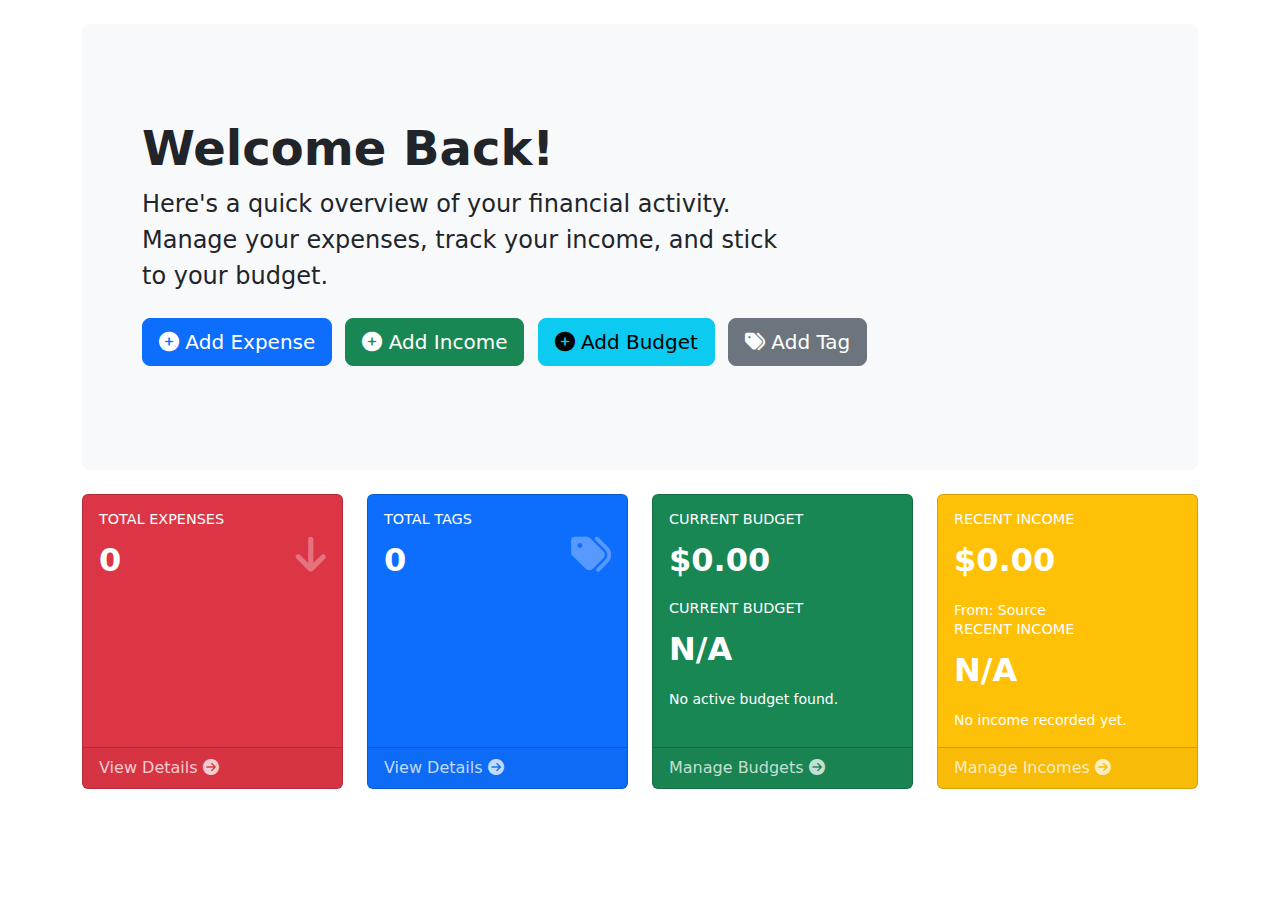
<file: src/main/resources/templates/index.html>
<!DOCTYPE html>
<html lang="en" xmlns:th="http://www.thymeleaf.org">
<head>
    <meta charset="UTF-8">
    <title>Expense Tracker - Home</title>
    <!-- Using Bootstrap for styling -->
    <link href="https://cdn.jsdelivr.net/npm/bootstrap@5.3.2/dist/css/bootstrap.min.css" rel="stylesheet">
    <!-- Optional: Using Font Awesome for icons -->
    <link rel="stylesheet" href="https://cdnjs.cloudflare.com/ajax/libs/font-awesome/6.4.2/css/all.min.css">
    <style>
        .card-icon {
            font-size: 2.5rem;
            opacity: 0.3;
        }
        .card-title {
            font-weight: 500;
            text-transform: uppercase;
            font-size: 0.9rem;
        }
        .card-value {
            font-size: 2rem;
            font-weight: bold;
        }
        .card-footer-link {
            text-decoration: none;
            color: rgba(255, 255, 255, 0.75);
            transition: color 0.15s ease-in-out;
        }
        .card-footer-link:hover {
            color: white;
        }
    </style>
</head>
<body>

<!-- Assuming you have a navbar fragment -->
<div th:replace="~{fragments/navbar-footer :: navbar-footer}"></div>

<div class="container mt-4">
    <div class="p-5 mb-4 bg-light rounded-3">
        <div class="container-fluid py-5">
            <h1 class="display-5 fw-bold">Welcome Back!</h1>
            <p class="col-md-8 fs-4">Here's a quick overview of your financial activity. Manage your expenses, track your income, and stick to your budget.</p>

            <!-- Quick Action Buttons -->
            <div class="mt-4">
                <a th:href="@{/addExpense}" class="btn btn-primary btn-lg me-2 mb-2">
                    <i class="fas fa-plus-circle"></i> Add Expense
                </a>
                <a th:href="@{/addIncome}" class="btn btn-success btn-lg me-2 mb-2">
                    <i class="fas fa-plus-circle"></i> Add Income
                </a>
                <a th:href="@{/addBudget}" class="btn btn-info btn-lg me-2 mb-2">
                    <i class="fas fa-plus-circle"></i> Add Budget
                </a>
                <a th:href="@{/addTags}" class="btn btn-secondary btn-lg mb-2">
                    <i class="fas fa-tags"></i> Add Tag
                </a>
            </div>
        </div>
    </div>

    <!-- Dashboard Summary Cards -->
    <div class="row">
        <!-- Total Expenses Card -->
        <div class="col-md-6 col-lg-3 mb-4">
            <div class="card text-white bg-danger h-100">
                <div class="card-body">
                    <div class="d-flex justify-content-between align-items-center">
                        <div>
                            <h5 class="card-title">Total Expenses</h5>
                            <p class="card-value" th:text="${expenseCount}">0</p>
                        </div>
                        <div class="card-icon">
                            <i class="fa-solid fa-arrow-down"></i>
                        </div>
                    </div>
                </div>
                <a th:href="@{/expenses}" class="card-footer card-footer-link">
                    View Details <i class="fas fa-arrow-circle-right"></i>
                </a>
            </div>
        </div>

        <!-- Total Tags Card -->
        <div class="col-md-6 col-lg-3 mb-4">
            <div class="card text-white bg-primary h-100">
                <div class="card-body">
                    <div class="d-flex justify-content-between align-items-center">
                        <div>
                            <h5 class="card-title">Total Tags</h5>
                            <p class="card-value" th:text="${tagCount}">0</p>
                        </div>
                        <div class="card-icon">
                            <i class="fa-solid fa-tags"></i>
                        </div>
                    </div>
                </div>
                <a th:href="@{/tags}" class="card-footer card-footer-link">
                    View Details <i class="fas fa-arrow-circle-right"></i>
                </a>
            </div>
        </div>

        <!-- Current Budget Card (Refactored) -->
        <div class="col-md-6 col-lg-3 mb-4">
            <div class="card text-white bg-success h-100">
                <div class="card-body">
                    <!-- Use th:block for cleaner conditional rendering -->
                    <th:block th:if="${currentBudget}">
                        <!-- FIX: Access the name via the associated tag -->
                        <h5 class="card-title" th:text="${currentBudget.tag.name}">Current Budget</h5>
                        <p class="card-value" th:text="${'$' + #numbers.formatDecimal(currentBudget.amount, 1, 'COMMA', 2, 'POINT')}">$0.00</p>
                    </th:block>
                    <th:block th:unless="${currentBudget}">
                        <h5 class="card-title">Current Budget</h5>
                        <p class="card-value">N/A</p>
                        <p class="mb-0 small">No active budget found.</p>
                    </th:block>
                </div>
                <a th:href="@{/budgets}" class="card-footer card-footer-link">
                    Manage Budgets <i class="fas fa-arrow-circle-right"></i>
                </a>
            </div>
        </div>

        <!-- Recent Income Card (Refactored) -->
        <div class="col-md-6 col-lg-3 mb-4">
            <div class="card text-white bg-warning h-100">
                <div class="card-body">
                    <th:block th:if="${recentIncome}">
                        <h5 class="card-title">Recent Income</h5>
                        <p class="card-value" th:text="${'$' + #numbers.formatDecimal(recentIncome.amount, 1, 'COMMA', 2, 'POINT')}">$0.00</p>
                        <p class="mb-0 small" th:text="${'From: ' + recentIncome.source}">From: Source</p>
                    </th:block>
                    <th:block th:unless="${recentIncome}">
                        <h5 class="card-title">Recent Income</h5>
                        <p class="card-value">N/A</p>
                        <p class="mb-0 small">No income recorded yet.</p>
                    </th:block>
                </div>
                <a th:href="@{/incomes}" class="card-footer card-footer-link">
                    Manage Incomes <i class="fas fa-arrow-circle-right"></i>
                </a>
            </div>
        </div>
    </div>
</div>

<script src="https://cdn.jsdelivr.net/npm/bootstrap@5.3.2/dist/js/bootstrap.bundle.min.js"></script>
</body>
</html>
</file>
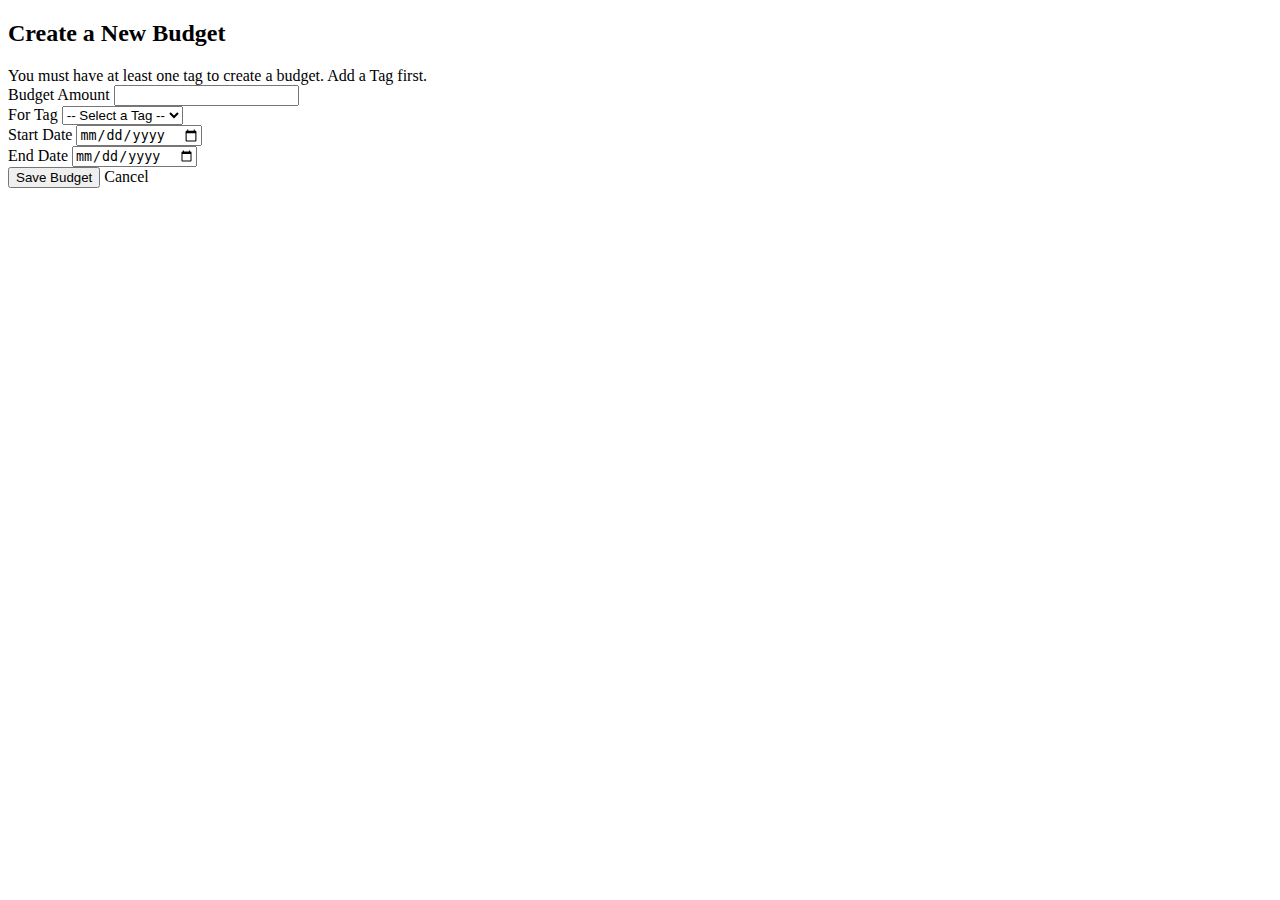
<file: src/main/resources/templates/add-budget.html>
<!DOCTYPE html>
<html lang="en" xmlns:th="http://www.thymeleaf.org">
<head>
    <meta charset="UTF-8">
    <title>Add Budget</title>
    <!-- Using Bootstrap 5 from CDN for consistency with your index.html -->
    <link href="https://cdn.jsdelivr.net/npm/bootstrap@5.3.6/dist/css/bootstrap.min.css" rel="stylesheet" integrity="sha384-4Q6Gf2aSP4eDXB8Miphtr37CMZZQ5oXLH2yaXMJ2w8e2ZtHTl7GptT4jmndRuHDT" crossorigin="anonymous">
    <!-- You can still link your custom stylesheet if you have one -->
    <link rel="stylesheet" th:href="@{/css/style.css}">

    <link rel="stylesheet" th:href="@{/css/styles.css}">
</head>
<body>
<div th:replace="~{fragments/navbar-footer :: navbar}"></div>
<div class="container mt-4 content-wrapper">

<div class="container mt-4">
    <div class="row">
        <div class="col-md-8 col-lg-6 mx-auto">

            <h2 class="mb-4">Create a New Budget</h2>

            <!-- This message will display if the user has no tags -->
            <div th:if="${#lists.isEmpty(tags)}" class="alert alert-warning">
                You must have at least one tag to create a budget.
                <!-- FIX: Corrected URL to /addTags and used 'alert-link' for better styling -->
                <a th:href="@{/addTags}" class="alert-link">Add a Tag</a> first.
            </div>

            <!-- The form will only show if there are tags available -->
            <form th:if="${not #lists.isEmpty(tags)}" th:action="@{/addBudget}" th:object="${budget}" method="post">

                <!-- Amount Field -->
                <div class="mb-3">
                    <label for="amount" class="form-label">Budget Amount</label>
                    <input type="number" id="amount" class="form-control" th:field="*{amount}" step="0.01" required
                           th:classappend="${#fields.hasErrors('amount')} ? 'is-invalid' : ''">
                    <div th:if="${#fields.hasErrors('amount')}" th:errors="*{amount}" class="invalid-feedback"></div>
                </div>

                <!-- Tag Selection Dropdown -->
                <div class="mb-3">
                    <label for="tag" class="form-label">For Tag</label>
                    <select id="tag" class="form-select" th:field="*{tag}" required
                            th:classappend="${#fields.hasErrors('tag')} ? 'is-invalid' : ''">
                        <option value="">-- Select a Tag --</option>
                        <option th:each="tag : ${tags}"
                                th:value="${tag.id}"
                                th:text="${tag.name}"></option>
                    </select>
                    <div th:if="${#fields.hasErrors('tag')}" th:errors="*{tag}" class="invalid-feedback"></div>
                </div>

                <!-- Start Date Field -->
                <div class="mb-3">
                    <label for="startDate" class="form-label">Start Date</label>
                    <input type="date" id="startDate" class="form-control" th:field="*{startDate}" required
                           th:classappend="${#fields.hasErrors('startDate')} ? 'is-invalid' : ''">
                    <div th:if="${#fields.hasErrors('startDate')}" th:errors="*{startDate}" class="invalid-feedback"></div>
                </div>

                <!-- End Date Field -->
                <div class="mb-3">
                    <label for="endDate" class="form-label">End Date</label>
                    <input type="date" id="endDate" class="form-control" th:field="*{endDate}" required
                           th:classappend="${#fields.hasErrors('endDate')} ? 'is-invalid' : ''">
                    <div th:if="${#fields.hasErrors('endDate')}" th:errors="*{endDate}" class="invalid-feedback"></div>
                </div>

                <button type="submit" class="btn btn-primary">Save Budget</button>
                <a th:href="@{/}" class="btn btn-secondary">Cancel</a>
            </form>

        </div>
    </div>
</div>
</div>
<div th:replace="~{fragments/navbar-footer :: footer}"></div>
<script src="https://cdn.jsdelivr.net/npm/bootstrap@5.3.6/dist/js/bootstrap.bundle.min.js" integrity="sha384-C6RzsynM9kWDrMNeT87bh95OGNyZPhcTNXj1NW7RuBCsyN/o0jlpcV8Qyq46cDfL" crossorigin="anonymous"></script>
</body>
</html>
</file>
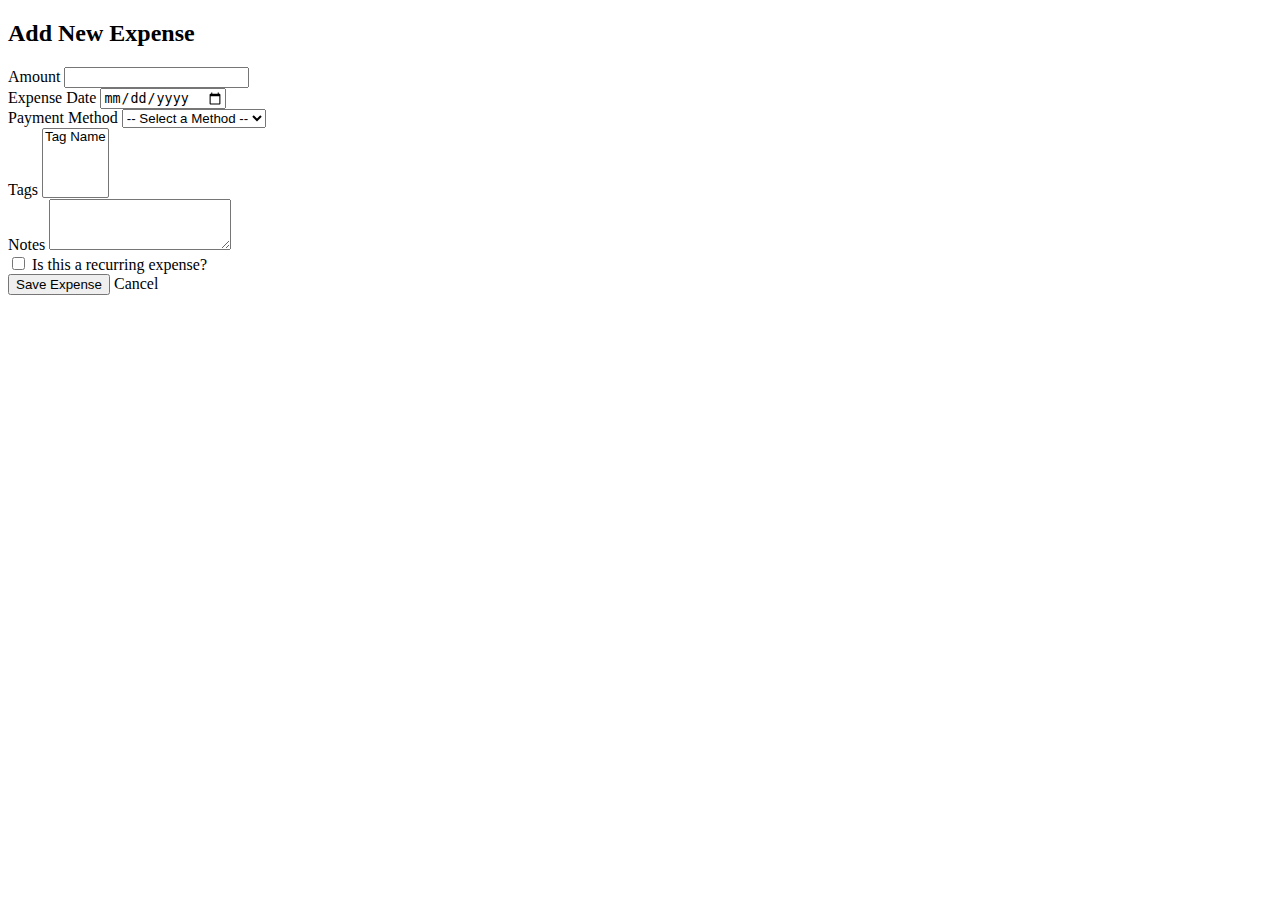
<file: src/main/resources/templates/add-expense.html>
<!doctype html>
<html lang="en" xmlns:th="http://www.thymeleaf.org">
<head>
    <meta charset="utf-8">
    <meta name="viewport" content="width=device-width, initial-scale=1">
    <title>Add Expense</title>
    <link href="https://cdn.jsdelivr.net/npm/bootstrap@5.3.6/dist/css/bootstrap.min.css" rel="stylesheet"
          integrity="sha384-4Q6Gf2aSP4eDXB8Miphtr37CMZZQ5oXLH2yaXMJ2w8e2ZtHTl7GptT4jmndRuHDT" crossorigin="anonymous">
</head>
<body>
<div th:replace="fragments/navbar-footer :: navbar"></div>

<div class="container mt-4">
    <div class="row justify-content-center">
        <div class="col-md-6">
            <h2>Add New Expense</h2>
            <form th:action="@{/addExpense}" th:object="${expense}" method="post">
                <!-- Amount -->
                <div class="mb-3">
                    <label for="amount" class="form-label">Amount</label>
                    <input type="number" step="0.01" class="form-control" id="amount" th:field="*{amount}" required>
                </div>

                <!-- Expense Date -->
                <div class="mb-3">
                    <label for="expenseDate" class="form-label">Expense Date</label>
                    <input type="date" class="form-control" id="expenseDate" th:field="*{expenseDate}" required>
                </div>

                <!-- Payment Method -->
                <div class="mb-3">
                    <label for="method" class="form-label">Payment Method</label>
                    <select class="form-select" id="method" th:field="*{method}" required>
                        <option value="">-- Select a Method --</option>
                        <option th:each="pm : ${paymentMethods}" th:value="${pm.id}" th:text="${pm.name}"></option>
                    </select>
                </div>

                <div class="form-group">
                    <label for="tags">Tags</label>
                    <select multiple class="form-control" id="tags" name="tagIds">
                        <option th:each="tag : ${tags}"
                                th:value="${tag.id}"
                                th:text="${tag.name}">
                            Tag Name
                        </option>
                    </select>
                </div>

                <!-- Notes -->
                <div class="mb-3">
                    <label for="notes" class="form-label">Notes</label>
                    <textarea class="form-control" id="notes" th:field="*{notes}" rows="3"></textarea>
                </div>

                <!-- Is Recurring -->
                <div class="form-check mb-3">
                    <input class="form-check-input" type="checkbox" id="isRecurring" th:field="*{isRecurring}">
                    <label class="form-check-label" for="isRecurring">
                        Is this a recurring expense?
                    </label>
                </div>

                <button type="submit" class="btn btn-primary">Save Expense</button>
                <a th:href="@{/}" class="btn btn-secondary">Cancel</a>
            </form>
        </div>
    </div>
</div>

</body>
</html>
</file>
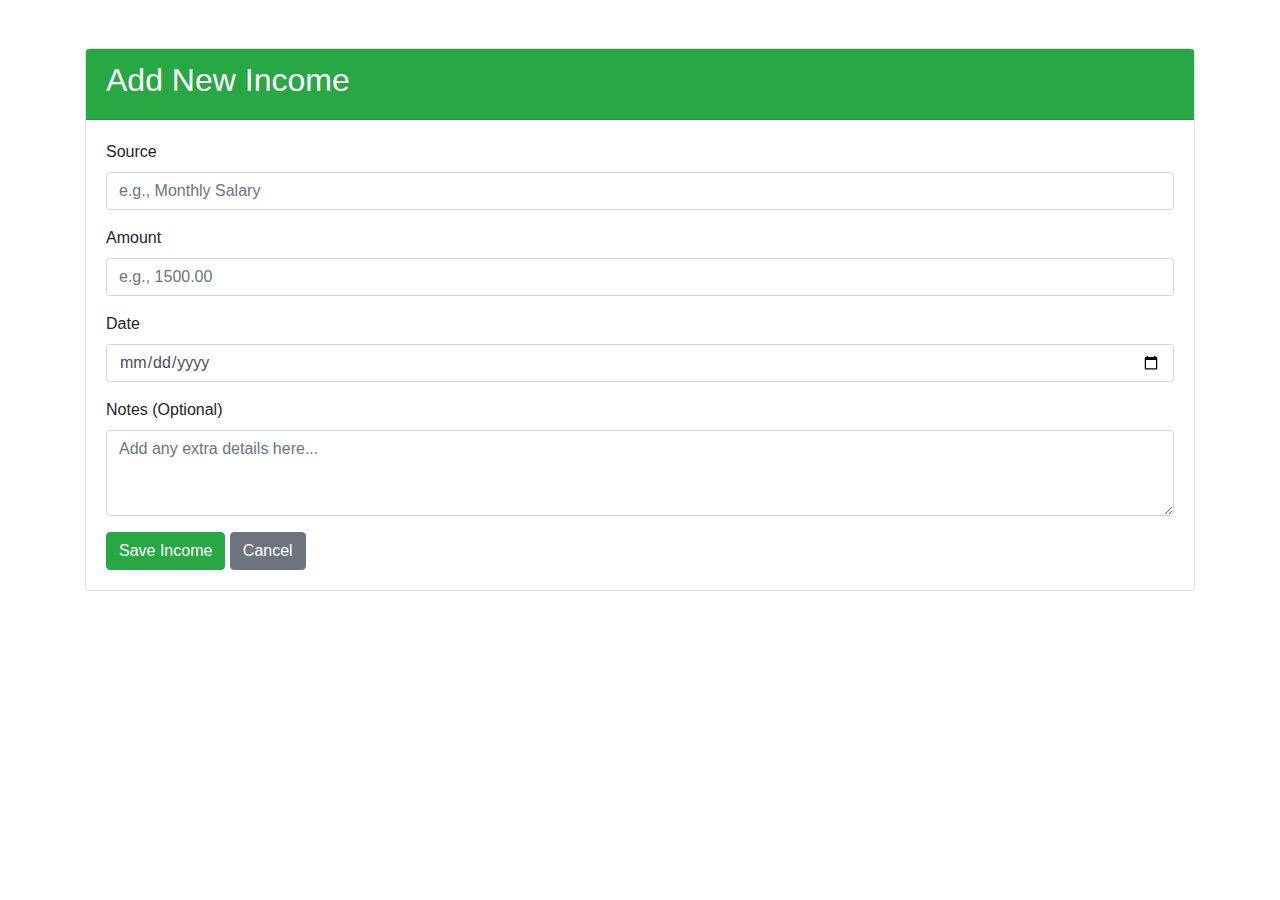
<file: src/main/resources/templates/add-income.html>
<!DOCTYPE html>
<html lang="en" xmlns:th="http://www.thymeleaf.org">
<head>
    <meta charset="UTF-8">
    <title>Add Income</title>
    <!-- Using Bootstrap for styling -->
    <link rel="stylesheet" href="https://stackpath.bootstrapcdn.com/bootstrap/4.5.2/css/bootstrap.min.css">
</head>
<body>
<div th:replace="~{fragments/navbar-footer :: navbar-footer}"></div>
<div class="container mt-5">
    <div class="card">
        <div class="card-header bg-success text-white">
            <h2>Add New Income</h2>
        </div>
        <div class="card-body">
            <form th:action="@{/addIncome}" th:object="${income}" method="post">

                <!-- Source (Required) -->
                <div class="form-group">
                    <label for="source">Source</label>
                    <input type="text" id="source" th:field="*{source}" class="form-control" placeholder="e.g., Monthly Salary" required>
                    <small class="form-text text-danger" th:if="${#fields.hasErrors('source')}" th:errors="*{source}"></small>
                </div>

                <!-- Amount (Required) -->
                <div class="form-group">
                    <label for="amount">Amount</label>
                    <input type="number" id="amount" th:field="*{amount}" class="form-control" placeholder="e.g., 1500.00" step="0.01" required>
                    <small class="form-text text-danger" th:if="${#fields.hasErrors('amount')}" th:errors="*{amount}"></small>
                </div>

                <!-- Income Date (Required) -->
                <div class="form-group">
                    <label for="incomeDate">Date</label>
                    <input type="date" id="incomeDate" th:field="*{incomeDate}" class="form-control" required>
                    <small class="form-text text-danger" th:if="${#fields.hasErrors('incomeDate')}" th:errors="*{incomeDate}"></small>
                </div>

                <!-- Notes (Optional) -->
                <div class="form-group">
                    <label for="notes">Notes (Optional)</label>
                    <textarea id="notes" th:field="*{notes}" class="form-control" rows="3" placeholder="Add any extra details here..."></textarea>
                </div>

                <!-- CSRF Token (Crucial for security with Spring Security) -->
                <input type="hidden" th:name="${_csrf.parameterName}" th:value="${_csrf.token}" />

                <button type="submit" class="btn btn-success">Save Income</button>
                <a th:href="@{/}" class="btn btn-secondary">Cancel</a>
            </form>
        </div>
    </div>
</div>
</body>
</html>
</file>
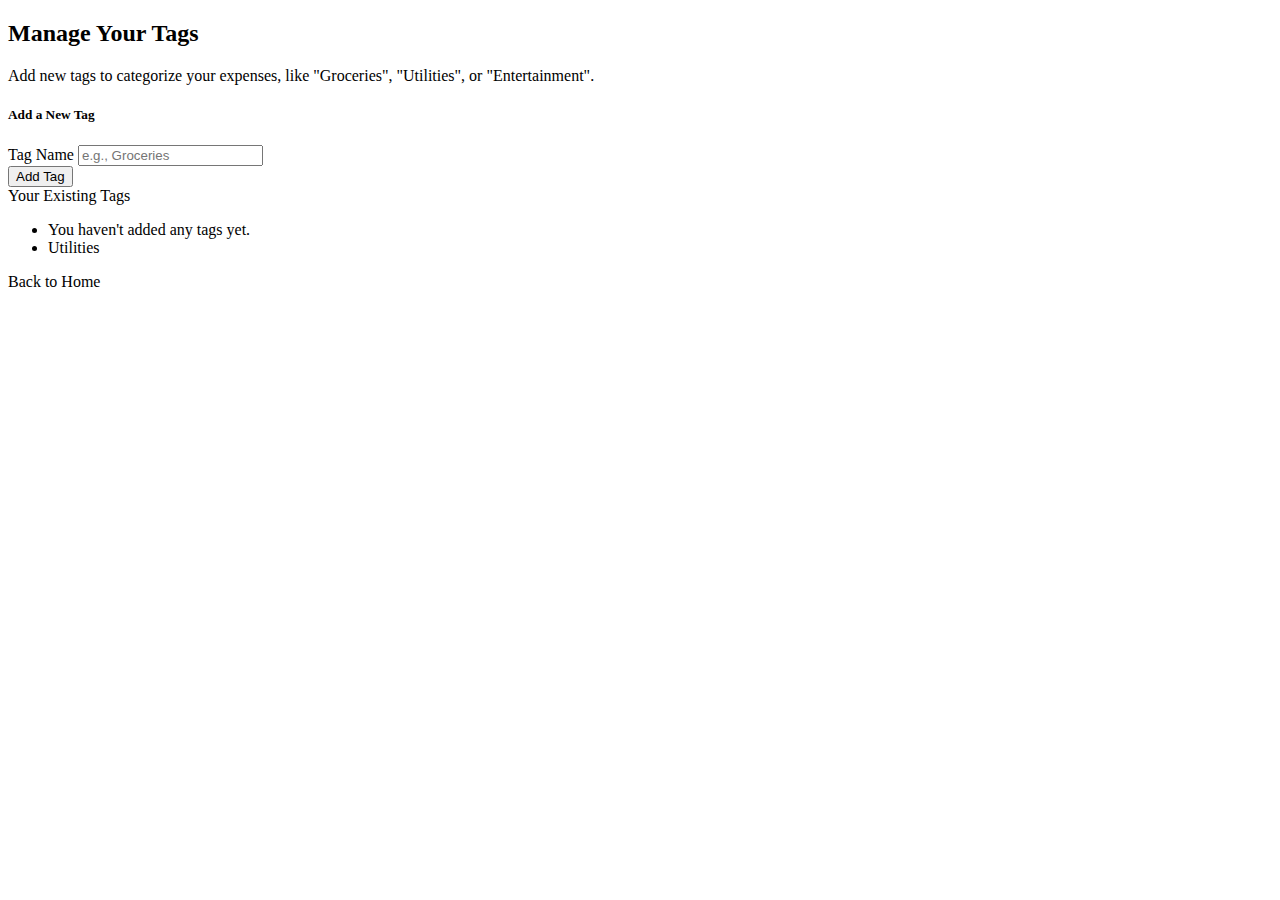
<file: src/main/resources/templates/add-tags.html>
<!doctype html>
<html lang="en" xmlns:th="http://www.thymeleaf.org">
<head>
    <meta charset="utf-8">
    <meta name="viewport" content="width=device-width, initial-scale=1">
    <title>Manage Tags</title>
    <link rel="stylesheet" th:href="@{/css/style.css}">
    <link href="https://cdn.jsdelivr.net/npm/bootstrap@5.3.6/dist/css/bootstrap.min.css" rel="stylesheet"
          integrity="sha384-4Q6Gf2aSP4eDXB8Miphtr37CMZZQ5oXLH2yaXMJ2w8e2ZtHTl7GptT4jmndRuHDT" crossorigin="anonymous">
</head>
<body>
<div th:replace="~{fragments/navbar-footer :: navbar}"></div>
<div class="container mt-4 content-wrapper">

<div class="container mt-4">
    <div class="row justify-content-center">
        <div class="col-md-8">
            <h2>Manage Your Tags</h2>
            <p class="text-muted">Add new tags to categorize your expenses, like "Groceries", "Utilities", or "Entertainment".</p>

            <!-- Add New Tag Form -->
            <div class="card mb-4">
                <div class="card-body">
                    <h5 class="card-title">Add a New Tag</h5>
                    <form th:action="@{/addTags}" th:object="${newTag}" method="post" class="row g-3 align-items-end">
                        <div class="col">
                            <label for="tagName" class="form-label">Tag Name</label>
                            <input type="text" class="form-control" id="tagName" th:field="*{name}" placeholder="e.g., Groceries" required>
                            <!-- Display validation errors -->
                            <div class="text-danger" th:if="${#fields.hasErrors('name')}" th:errors="*{name}"></div>
                        </div>
                        <div class="col-auto">
                            <button type="submit" class="btn btn-primary">Add Tag</button>
                        </div>
                    </form>
                </div>
            </div>

            <!-- Existing Tags List -->
            <div class="card">
                <div class="card-header">
                    Your Existing Tags
                </div>
                <ul class="list-group list-group-flush">
                    <li th:if="${#lists.isEmpty(tags)}" class="list-group-item">You haven't added any tags yet.</li>
                    <li th:each="tag : ${tags}" class="list-group-item" th:text="${tag.name}">
                        Utilities
                    </li>
                </ul>
            </div>

            <div class="mt-4">
                <a th:href="@{/}" class="btn btn-secondary">Back to Home</a>
            </div>

        </div>
    </div>
</div>
</div>
<div th:replace="~{fragments/navbar-footer :: footer}"></div>

</body>
</html>
</file>
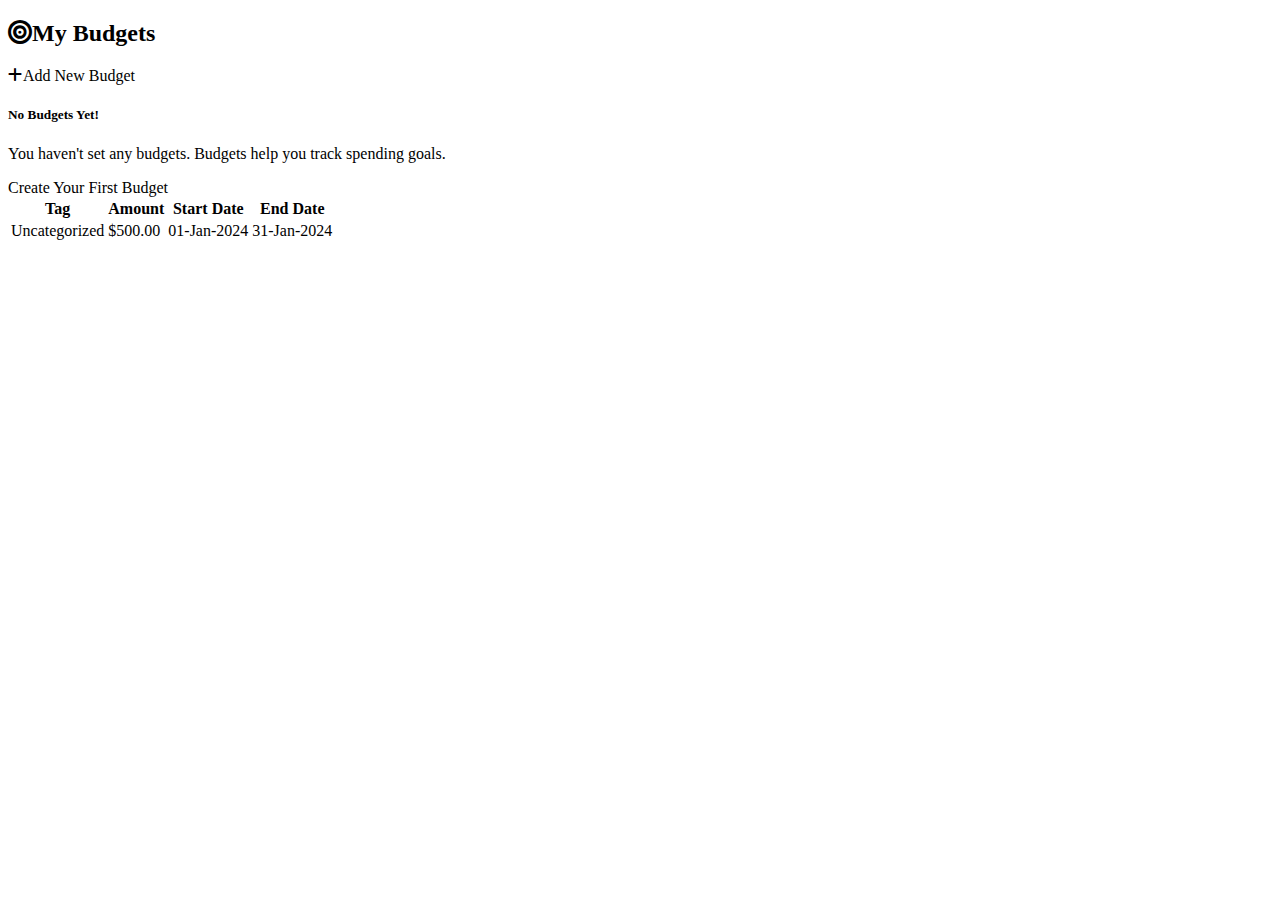
<file: src/main/resources/templates/budgets.html>
<!doctype html>
<html lang="en" xmlns:th="http://www.thymeleaf.org">
<head>
    <meta charset="utf-8">
    <meta name="viewport" content="width=device-width, initial-scale=1">
    <title>My Budgets</title>
    <link href="https://cdn.jsdelivr.net/npm/bootstrap@5.3.6/dist/css/bootstrap.min.css" rel="stylesheet"
          integrity="sha384-4Q6Gf2aSP4eDXB8Miphtr37CMZZQ5oXLH2yaXMJ2w8e2ZtHTl7GptT4jmndRuHDT" crossorigin="anonymous">
    <link rel="stylesheet" href="https://cdnjs.cloudflare.com/ajax/libs/font-awesome/6.4.0/css/all.min.css">
</head>
<body>

<div th:replace="~{fragments/navbar-footer :: navbar}"></div>

<div class="container mt-4">
    <div class="d-flex justify-content-between align-items-center mb-4">
        <h2><i class="fas fa-bullseye me-2"></i>My Budgets</h2>
        <a th:href="@{/addBudget}" class="btn btn-primary">
            <i class="fas fa-plus me-2"></i>Add New Budget
        </a>
    </div>

    <!-- Case 1: Display this block if the 'budgets' list is empty -->
    <div th:if="${#lists.isEmpty(budgets)}" class="card text-center shadow-sm">
        <div class="card-body p-5">
            <h5 class="card-title">No Budgets Yet!</h5>
            <p class="card-text text-muted">You haven't set any budgets. Budgets help you track spending goals.</p>
            <a th:href="@{/addBudget}" class="btn btn-success mt-3">Create Your First Budget</a>
        </div>
    </div>

    <!-- Case 2: Display this block if the 'budgets' list is NOT empty -->
    <div th:if="${not #lists.isEmpty(budgets)}" class="card shadow-sm">
        <div class="card-body">
            <div class="table-responsive">
                <table class="table table-hover align-middle">
                    <thead class="table-light">
                    <tr>
                        <!-- Changed header from "Category" to "Tag" for clarity -->
                        <th>Tag</th>
                        <th>Amount</th>
                        <th>Start Date</th>
                        <th>End Date</th>
<!--                        <th class="text-end">Actions</th>-->
                    </tr>
                    </thead>
                    <tbody>
                    <!-- Loop through each budget object from the model -->
                    <tr th:each="budget : ${budgets}">
                        <!--
                           FIX: Changed 'budget.category?.name' to 'budget.tag?.name'
                           This now correctly accesses the name of the associated Tag.
                        -->
                        <td class="fw-bold" th:text="${budget.tag?.name}">Uncategorized</td>
                        <td th:text="${#numbers.formatCurrency(budget.amount)}">$500.00</td>
                        <td th:text="${#temporals.format(budget.startDate, 'dd-MMM-yyyy')}">01-Jan-2024</td>
                        <td th:text="${#temporals.format(budget.endDate, 'dd-MMM-yyyy')}">31-Jan-2024</td>
<!--                        <td class="text-end">-->
<!--                            &lt;!&ndash; Placeholders for future functionality &ndash;&gt;-->
<!--                            <a href="#" th:href="@{/budgets/edit/{id}(id=${budget.id})}" class="btn btn-sm btn-outline-primary me-2">-->
<!--                                <i class="fas fa-pencil-alt me-1"></i> Edit-->
<!--                            </a>-->
<!--                            <a href="#" th:href="@{/budgets/delete/{id}(id=${budget.id})}" class="btn btn-sm btn-outline-danger">-->
<!--                                <i class="fas fa-trash-alt me-1"></i> Delete-->
<!--                            </a>-->
<!--                        </td>-->
                    </tr>
                    </tbody>
                </table>
            </div>
        </div>
    </div>
</div>

<div th:replace="~{fragments/navbar-footer :: footer}"></div>

<script src="https://cdn.jsdelivr.net/npm/bootstrap@5.3.6/dist/js/bootstrap.bundle.min.js"
        integrity="sha384-C6RzsynM9kWDrMNeT87bh95OGNyZPhcTNXj1NW7RuBCsyN/o0jlpcV8Qyq46cDfL"
        crossorigin="anonymous"></script>
</body>
</html>
</file>
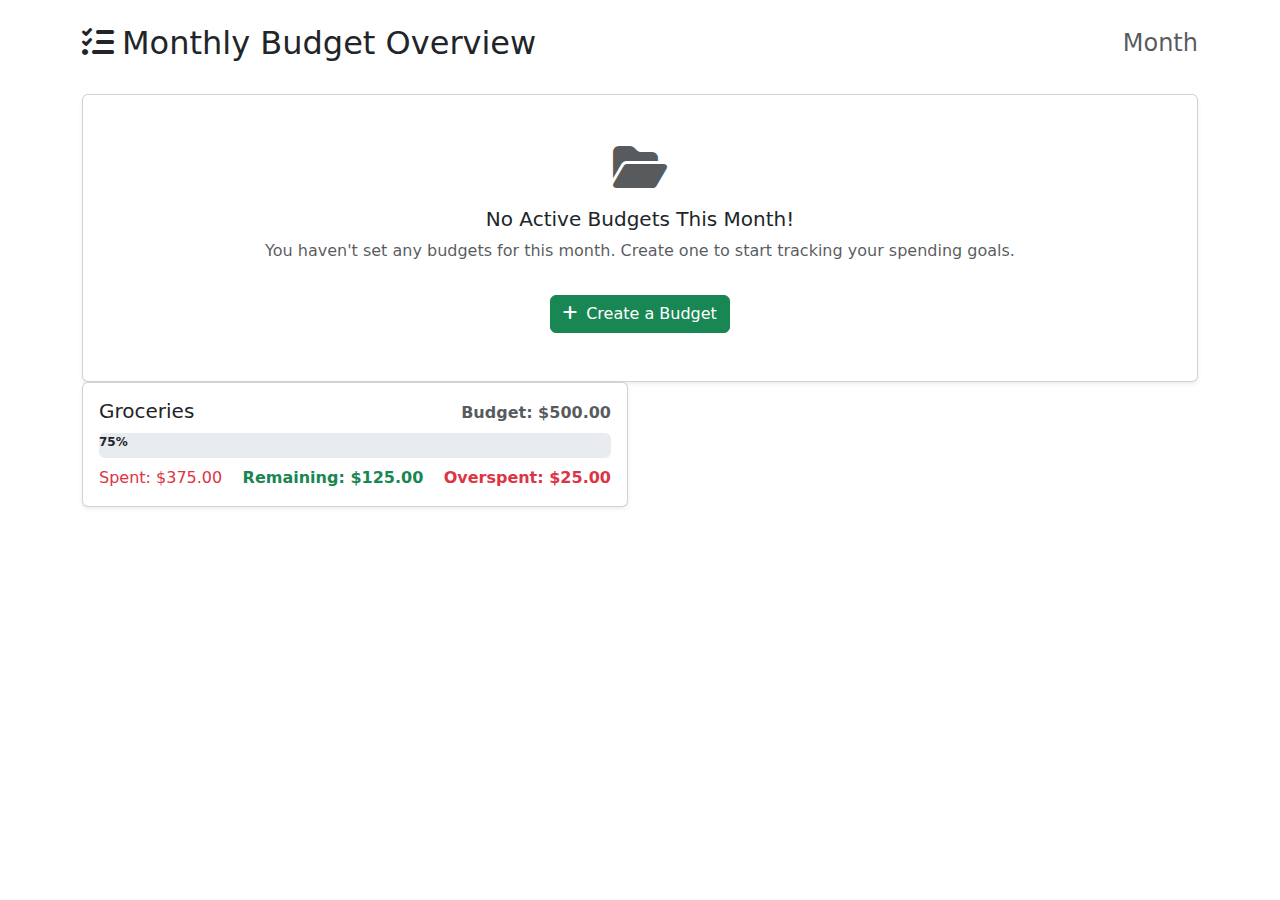
<file: src/main/resources/templates/expense-budget.html>
<!doctype html>
<html lang="en" xmlns:th="http://www.thymeleaf.org">
<head>
    <meta charset="utf-8">
    <meta name="viewport" content="width=device-width, initial-scale=1">
    <title>Budget Tracker</title>
    <link rel="stylesheet" th:href="@{/css/style.css}">
    <link href="https://cdn.jsdelivr.net/npm/bootstrap@5.3.6/dist/css/bootstrap.min.css" rel="stylesheet">
    <link rel="stylesheet" href="https://cdnjs.cloudflare.com/ajax/libs/font-awesome/6.4.0/css/all.min.css">
</head>
<body>

<div th:replace="~{fragments/navbar-footer :: navbar}"></div>

<div class="container mt-4 content-wrapper">
    <div class="d-flex justify-content-between align-items-center mb-4">
        <h2><i class="fas fa-tasks me-2"></i>Monthly Budget Overview</h2>
        <h4 class="text-muted" th:text="${currentMonthName}">Month</h4>
    </div>

    <!-- Message to display if no active budgets are found -->
    <div th:if="${#lists.isEmpty(budgetStatuses)}" class="card text-center shadow-sm">
        <div class="card-body p-5">
            <i class="fas fa-folder-open fa-3x text-muted mb-3"></i>
            <h5 class="card-title">No Active Budgets This Month!</h5>
            <p class="card-text text-muted">You haven't set any budgets for this month. Create one to start tracking your spending goals.</p>
            <a th:href="@{/addBudget}" class="btn btn-success mt-3">
                <i class="fas fa-plus me-2"></i>Create a Budget
            </a>
        </div>
    </div>

    <!-- Grid for displaying budget status cards -->
    <div th:unless="${#lists.isEmpty(budgetStatuses)}" class="row">
        <!-- Loop through each budget status object from the controller -->
        <div th:each="status : ${budgetStatuses}" class="col-lg-6 mb-4">
            <div class="card h-100 shadow-sm">
                <div class="card-body d-flex flex-column">
                    <!-- Header: Tag Name and Total Budget Amount -->
                    <div class="d-flex justify-content-between align-items-baseline mb-2">
                        <h5 class="card-title mb-0" th:text="${status.tagName}">Groceries</h5>
                        <span class="text-muted fw-bold" th:text="'Budget: ' + ${#numbers.formatCurrency(status.budgetAmount)}">Budget: $500.00</span>
                    </div>

                    <!-- Progress Bar (The "Slider") -->
                    <div class="progress" style="height: 25px;" title="Budget Progress">
                        <div th:class="'progress-bar progress-bar-striped progress-bar-animated ' + ${status.progressBarClass}"
                             role="progressbar"
                             th:style="'width: ' + ${status.percentageUsed} + '%;'"
                             th:attr="aria-valuenow=${status.percentageUsed}"
                             aria-valuemin="0"
                             aria-valuemax="100">
                            <b th:text="${status.percentageUsed} + '%'">75%</b>
                        </div>
                    </div>

                    <!-- Spending Details: Spent vs. Remaining/Overspent -->
                    <div class="d-flex justify-content-between mt-2">
                        <span class="text-danger" th:text="'Spent: ' + ${#numbers.formatCurrency(status.spentAmount)}">Spent: $375.00</span>

                        <!-- Show "Remaining" if not over budget -->
                        <span th:if="${status.remainingAmount.compareTo(T(java.math.BigDecimal).ZERO) >= 0}"
                              class="text-success fw-bold"
                              th:text="'Remaining: ' + ${#numbers.formatCurrency(status.remainingAmount)}">
                            Remaining: $125.00
                        </span>

                        <!-- Show "Overspent" if over budget -->
                        <span th:if="${status.remainingAmount.compareTo(T(java.math.BigDecimal).ZERO) < 0}"
                              class="text-danger fw-bold"
                              th:text="'Overspent: ' + ${#numbers.formatCurrency(status.remainingAmount.abs())}">
                            Overspent: $25.00
                        </span>
                    </div>
                </div>
            </div>
        </div>
    </div>
</div>

<div th:replace="~{fragments/navbar-footer :: footer}"></div>

<script src="https://cdn.jsdelivr.net/npm/bootstrap@5.3.2/dist/js/bootstrap.bundle.min.js"></script>
</body>
</html>
</file>
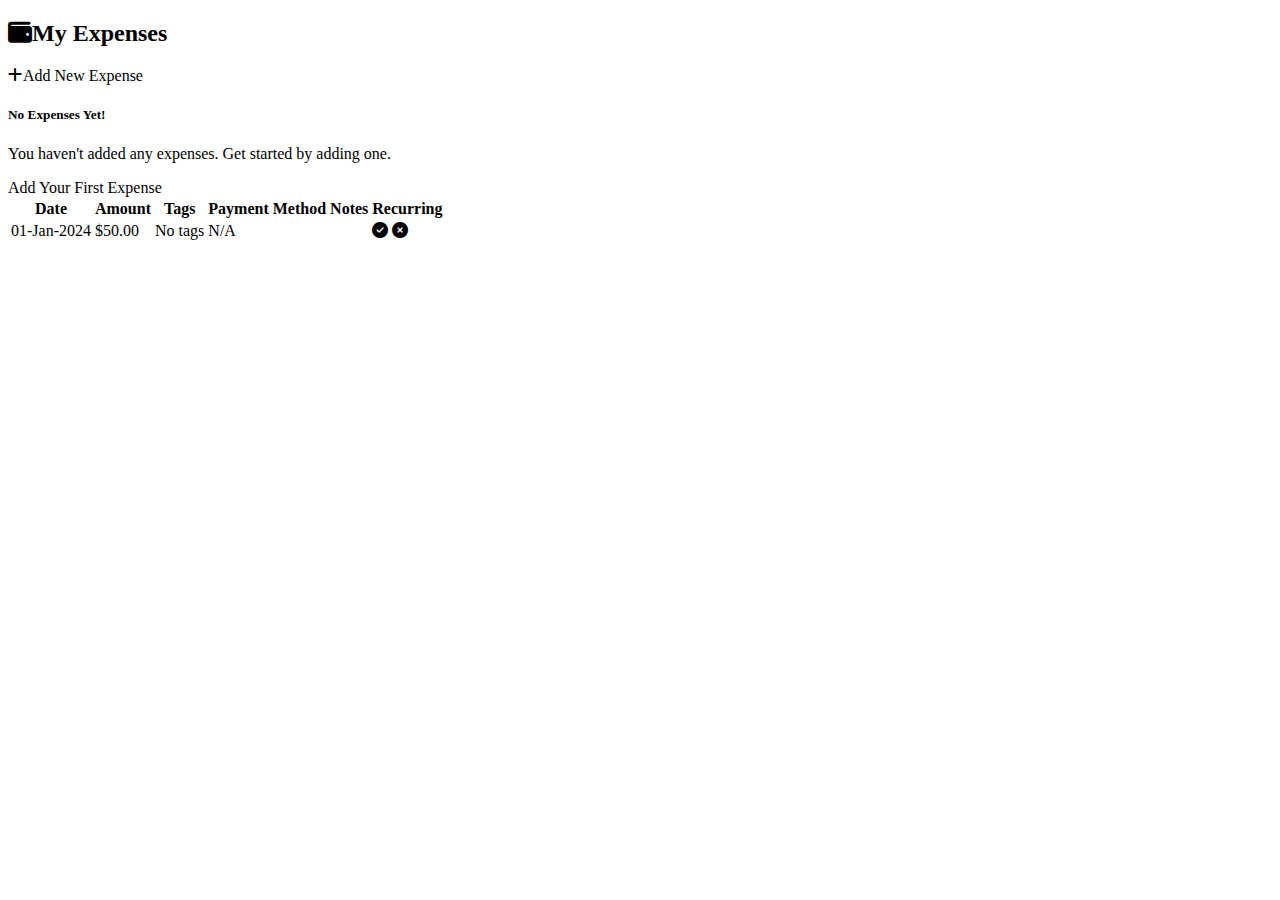
<file: src/main/resources/templates/expenses.html>
<!doctype html>
<html lang="en" xmlns:th="http://www.thymeleaf.org">
<head>
    <meta charset="utf-8">
    <meta name="viewport" content="width=device-width, initial-scale=1">
    <title>My Expenses</title>
    <link href="https://cdn.jsdelivr.net/npm/bootstrap@5.3.6/dist/css/bootstrap.min.css" rel="stylesheet"
          integrity="sha384-4Q6Gf2aSP4eDXB8Miphtr37CMZZQ5oXLH2yaXMJ2w8e2ZtHTl7GptT4jmndRuHDT" crossorigin="anonymous">
    <link rel="stylesheet" href="https://cdnjs.cloudflare.com/ajax/libs/font-awesome/6.4.0/css/all.min.css">
</head>
<body>

<div th:replace="~{fragments/navbar-footer :: navbar}"></div>

<div class="container mt-4">
    <div class="d-flex justify-content-between align-items-center mb-4">
        <h2><i class="fas fa-wallet me-2"></i>My Expenses</h2>
        <a th:href="@{/addExpense}" class="btn btn-primary">
            <i class="fas fa-plus me-2"></i>Add New Expense
        </a>
    </div>

    <!-- Case 1: Display this block if the 'expenses' list is empty -->
    <div th:if="${#lists.isEmpty(expenses)}" class="card text-center shadow-sm">
        <div class="card-body p-5">
            <h5 class="card-title">No Expenses Yet!</h5>
            <p class="card-text text-muted">You haven't added any expenses. Get started by adding one.</p>
            <a th:href="@{/addExpense}" class="btn btn-success mt-3">Add Your First Expense</a>
        </div>
    </div>

    <!-- Case 2: Display this block if the 'expenses' list is NOT empty -->
    <div th:if="${not #lists.isEmpty(expenses)}" class="card shadow-sm">
        <div class="card-body">
            <div class="table-responsive">
                <table class="table table-hover align-middle">
                    <thead class="table-light">
                    <tr>
                        <th>Date</th>
                        <th>Amount</th>
                        <th>Tags</th>
                        <th>Payment Method</th>
                        <th>Notes</th>
                        <th class="text-center">Recurring</th>
                    </tr>
                    </thead>
                    <tbody>
                    <!-- Loop through each expense object from the model -->
                    <tr th:each="expense : ${expenses}">
                        <td class="text-nowrap" th:text="${#temporals.format(expense.expenseDate, 'dd-MMM-yyyy')}">01-Jan-2024</td>
                        <td class="fw-bold" th:text="${#numbers.formatCurrency(expense.amount)}">$50.00</td>
                        <td>
                            <!-- CORRECTED: Loop through the 'expenseTags' join entity to get to the actual Tag -->
                            <span th:each="expenseTag : ${expense.expenseTags}"
                                  th:text="${expenseTag.tag.name}"
                                  class="badge rounded-pill bg-secondary me-1">
                                </span>
                            <!-- CORRECTED: Check if the 'expenseTags' collection is empty -->
                            <span th:if="${#lists.isEmpty(expense.expenseTags)}" class="text-muted fst-italic">No tags</span>
                        </td>
                        <!-- Use safe navigation (?.) in case the method is null -->
                        <td th:text="${expense.method?.name}">N/A</td>
                        <td th:text="${expense.notes}"></td>
                        <td class="text-center">
                            <!-- Show a green check for recurring expenses, otherwise a gray cross -->
                            <i th:if="${expense.isRecurring}" class="fas fa-check-circle text-success" title="Recurring"></i>
                            <i th:unless="${expense.isRecurring}" class="fas fa-times-circle text-muted" title="Not Recurring"></i>
                        </td>
                    </tr>
                    </tbody>
                </table>
            </div>
        </div>
    </div>
</div>

<div th:replace="~{fragments/navbar-footer :: footer}"></div>

<script src="https://cdn.jsdelivr.net/npm/bootstrap@5.3.6/dist/js/bootstrap.bundle.min.js"
        integrity="sha384-C6RzsynM9kWDrMNeT87bh95OGNyZPhcTNXj1NW7RuBCsyN/o0jlpcV8Qyq46cDfL"
        crossorigin="anonymous"></script>
</body>
</html>
</file>
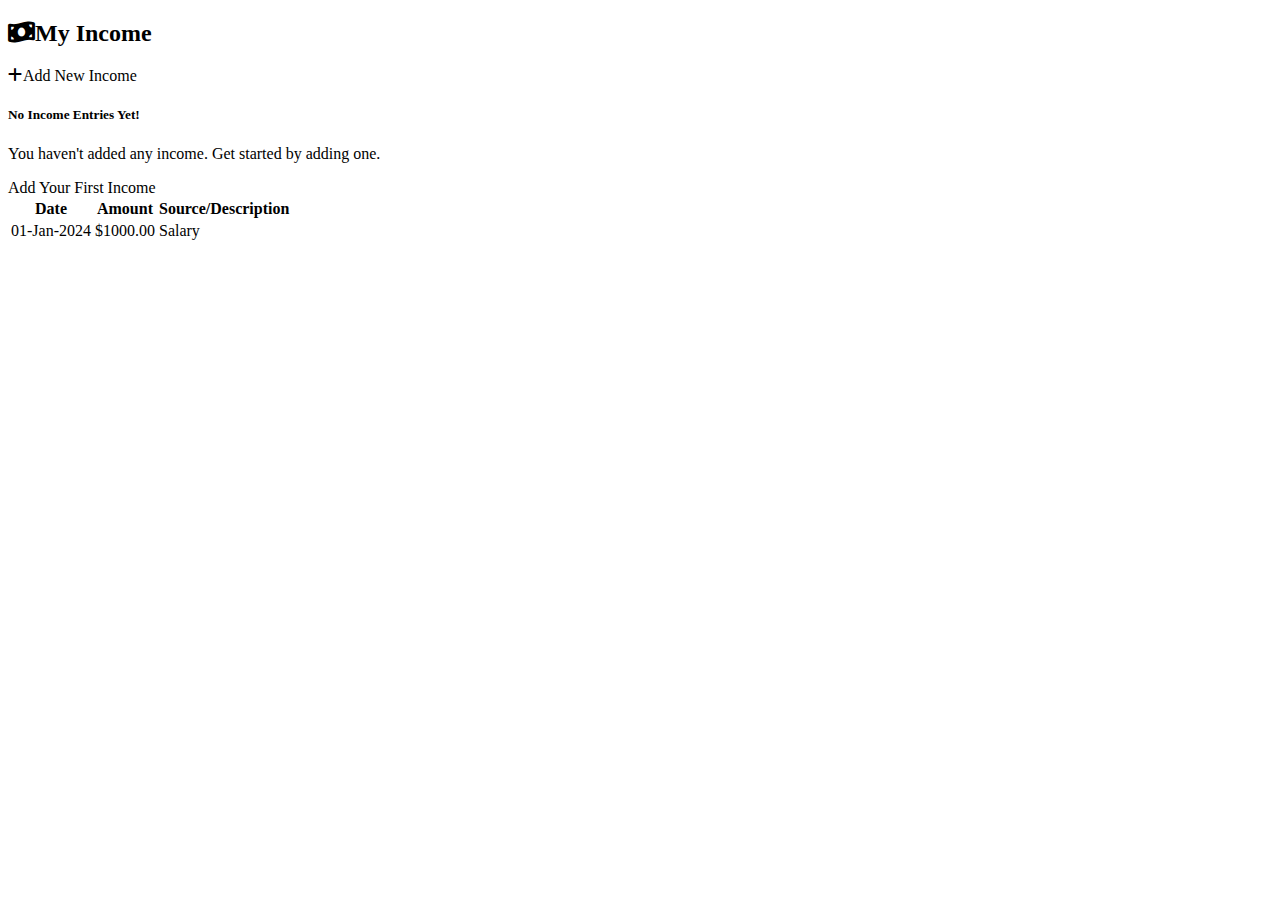
<file: src/main/resources/templates/incomes.html>
<!doctype html>
<html lang="en" xmlns:th="http://www.thymeleaf.org">
<head>
    <meta charset="utf-8">
    <meta name="viewport" content="width=device-width, initial-scale=1">
    <title>My Income</title>
    <link href="https://cdn.jsdelivr.net/npm/bootstrap@5.3.6/dist/css/bootstrap.min.css" rel="stylesheet"
          integrity="sha384-4Q6Gf2aSP4eDXB8Miphtr37CMZZQ5oXLH2yaXMJ2w8e2ZtHTl7GptT4jmndRuHDT" crossorigin="anonymous">
    <link rel="stylesheet" href="https://cdnjs.cloudflare.com/ajax/libs/font-awesome/6.4.0/css/all.min.css">
    <link rel="stylesheet" th:href="@{/css/style.css}">
    <link rel="stylesheet" href="https://cdnjs.cloudflare.com/ajax/libs/font-awesome/6.4.0/css/all.min.css">
</head>
<body>

<div th:replace="~{fragments/navbar-footer :: navbar}"></div>
<div class="container mt-4 content-wrapper">
<div class="container mt-4">
    <div class="d-flex justify-content-between align-items-center mb-4">
        <h2><i class="fas fa-money-bill-wave me-2"></i>My Income</h2>
        <a th:href="@{/addIncome}" class="btn btn-primary">
            <i class="fas fa-plus me-2"></i>Add New Income
        </a>
    </div>

    <!-- Case 1: Display this block if the 'incomes' list is empty -->
    <div th:if="${#lists.isEmpty(incomes)}" class="card text-center shadow-sm">
        <div class="card-body p-5">
            <h5 class="card-title">No Income Entries Yet!</h5>
            <p class="card-text text-muted">You haven't added any income. Get started by adding one.</p>
            <a th:href="@{/addIncome}" class="btn btn-success mt-3">Add Your First Income</a>
        </div>
    </div>

    <!-- Case 2: Display this block if the 'incomes' list is NOT empty -->
    <div th:if="${not #lists.isEmpty(incomes)}" class="card shadow-sm">
        <div class="card-body">
            <div class="table-responsive">
                <table class="table table-hover align-middle">
                    <thead class="table-light">
                    <tr>
                        <th>Date</th>
                        <th>Amount</th>
                        <th>Source/Description</th>
<!--                        <th class="text-end">Actions</th>-->
                    </tr>
                    </thead>
                    <tbody>
                    <!-- Loop through each income object from the model -->
                    <!-- Note: This assumes your Income model has fields like 'incomeDate', 'amount', 'source' -->
                    <tr th:each="income : ${incomes}">
                        <td class="text-nowrap" th:text="${#temporals.format(income.incomeDate, 'dd-MMM-yyyy')}">01-Jan-2024</td>
                        <td class="fw-bold" th:text="${#numbers.formatCurrency(income.amount)}">$1000.00</td>
                        <td th:text="${income.source}">Salary</td> <!-- Or income.description, depending on your model -->
<!--                        <td class="text-end">-->
<!--                            &lt;!&ndash; Placeholders for future functionality &ndash;&gt;-->
<!--                            <a href="#" th:href="@{/incomes/edit/{id}(id=${income.id})}" class="btn btn-sm btn-outline-primary me-2">-->
<!--                                <i class="fas fa-pencil-alt me-1"></i> Edit-->
<!--                            </a>-->
<!--                            <a href="#" th:href="@{/incomes/delete/{id}(id=${income.id})}" class="btn btn-sm btn-outline-danger">-->
<!--                                <i class="fas fa-trash-alt me-1"></i> Delete-->
<!--                            </a>-->
<!--                        </td>-->
                    </tr>
                    </tbody>
                </table>
            </div>
        </div>
    </div>
</div>
</div>

<div th:replace="~{fragments/navbar-footer :: footer}"></div>

<script src="https://cdn.jsdelivr.net/npm/bootstrap@5.3.6/dist/js/bootstrap.bundle.min.js"
        integrity="sha384-C6RzsynM9kWDrMNeT87bh95OGNyZPhcTNXj1NW7RuBCsyN/o0jlpcV8Qyq46cDfL"
        crossorigin="anonymous"></script>
</body>
</html>
</file>
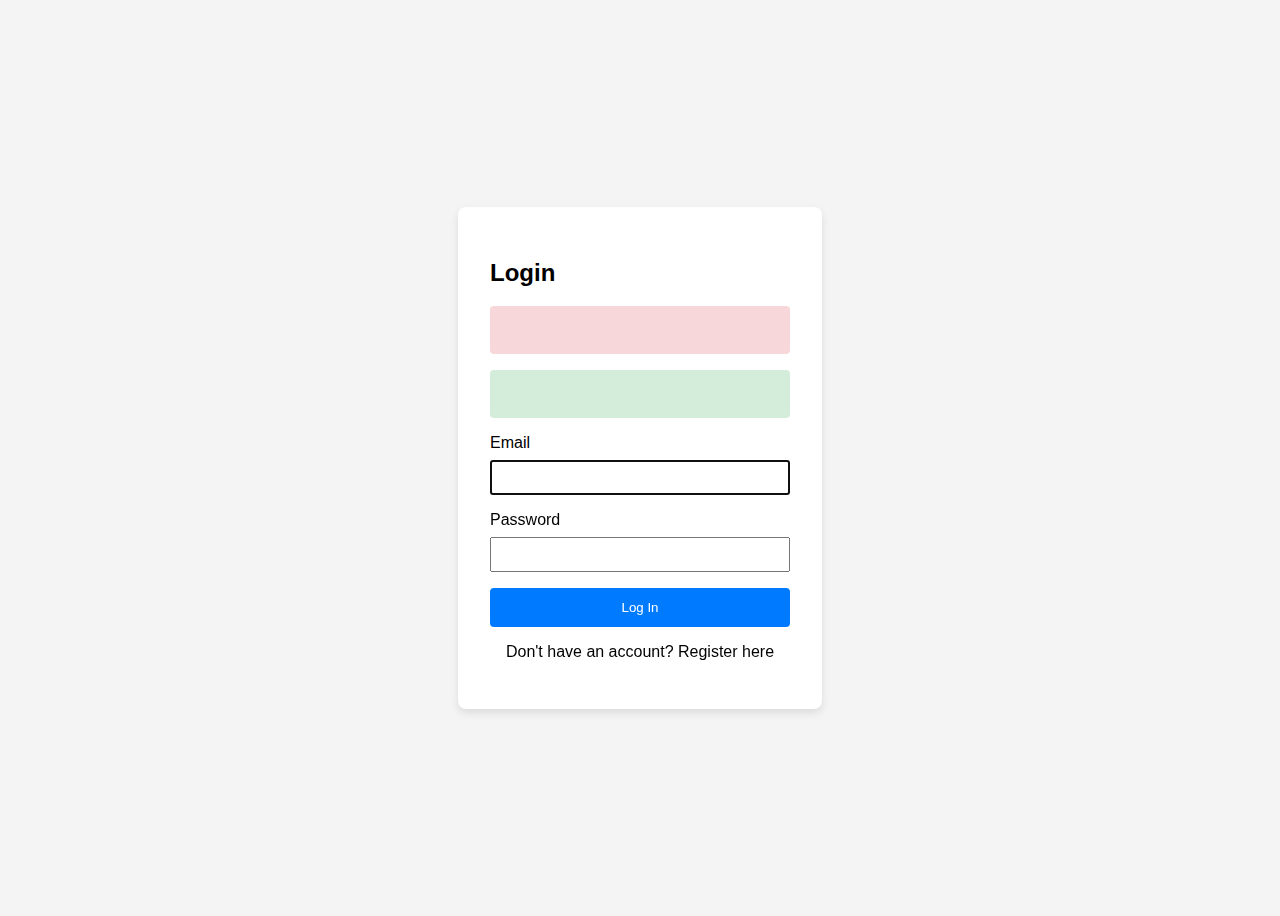
<file: src/main/resources/templates/login.html>
<!DOCTYPE html>
<html lang="en" xmlns:th="http://www.thymeleaf.org">
<head>
    <meta charset="UTF-8">
    <title>Login</title>
    <!-- You can link to your own stylesheet here -->
    <!-- <link rel="stylesheet" th:href="@{/css/style.css}"> -->
    <style>
        body { font-family: sans-serif; display: flex; justify-content: center; align-items: center; height: 100vh; background-color: #f4f4f4; }
        .login-container { background: white; padding: 2rem; border-radius: 8px; box-shadow: 0 4px 8px rgba(0,0,0,0.1); width: 300px; }
        .form-group { margin-bottom: 1rem; }
        label { display: block; margin-bottom: 0.5rem; }
        input { width: 100%; padding: 0.5rem; box-sizing: border-box; }
        button { width: 100%; padding: 0.75rem; background-color: #007bff; color: white; border: none; border-radius: 4px; cursor: pointer; }
        .alert { padding: 1rem; margin-bottom: 1rem; border-radius: 4px; }
        .alert-danger { background-color: #f8d7da; color: #721c24; }
        .alert-success { background-color: #d4edda; color: #155724; }
        .register-link { text-align: center; margin-top: 1rem; }
    </style>
    <link rel="stylesheet" th:href="@{/css/style.css}">
    <link rel="stylesheet" href="https://cdn.jsdelivr.net/npm/bootstrap-icons@1.10.5/font/bootstrap-icons.css">
    <link href="https://cdn.jsdelivr.net/npm/bootstrap@5.3.6/dist/css/bootstrap.min.css" rel="stylesheet" integrity="sha384-4Q6Gf2aSP4eDXB8Miphtr37CMZZQ5oXLH2yaXMJ2w8e2ZtHTl7GptT4jmndRuHDT" crossorigin="anonymous">
    <link rel="stylesheet" href="https://cdnjs.cloudflare.com/ajax/libs/font-awesome/6.4.0/css/all.min.css">
</head>

<body>
<div class="login-container">
    <h2>Login</h2>

    <!-- Display error message if login fails -->
    <div th:if="${errorMessage}" class="alert alert-danger">
        <p th:text="${errorMessage}"></p>
    </div>

    <!-- Display success message on logout -->
    <div th:if="${logoutMessage}" class="alert alert-success">
        <p th:text="${logoutMessage}"></p>
    </div>

    <!--
      IMPORTANT:
      - The form 'action' must point to '/login' via POST.
      - The email input 'name' must be 'username'.
      - The password input 'name' must be 'password'.
      Spring Security uses these specific names to handle authentication.
    -->
    <form th:action="@{/login}" method="post">
        <div class="form-group">
            <label for="username">Email</label>
            <input type="email" id="username" name="username" required autofocus>
        </div>
        <div class="form-group">
            <label for="password">Password</label>
            <input type="password" id="password" name="password" required>
        </div>
        <div>
            <button type="submit">Log In</button>
        </div>
    </form>

    <div class="register-link">
        <p>Don't have an account? <a th:href="@{/register}">Register here</a></p>
    </div>
</div>
</body>
</html>
</file>
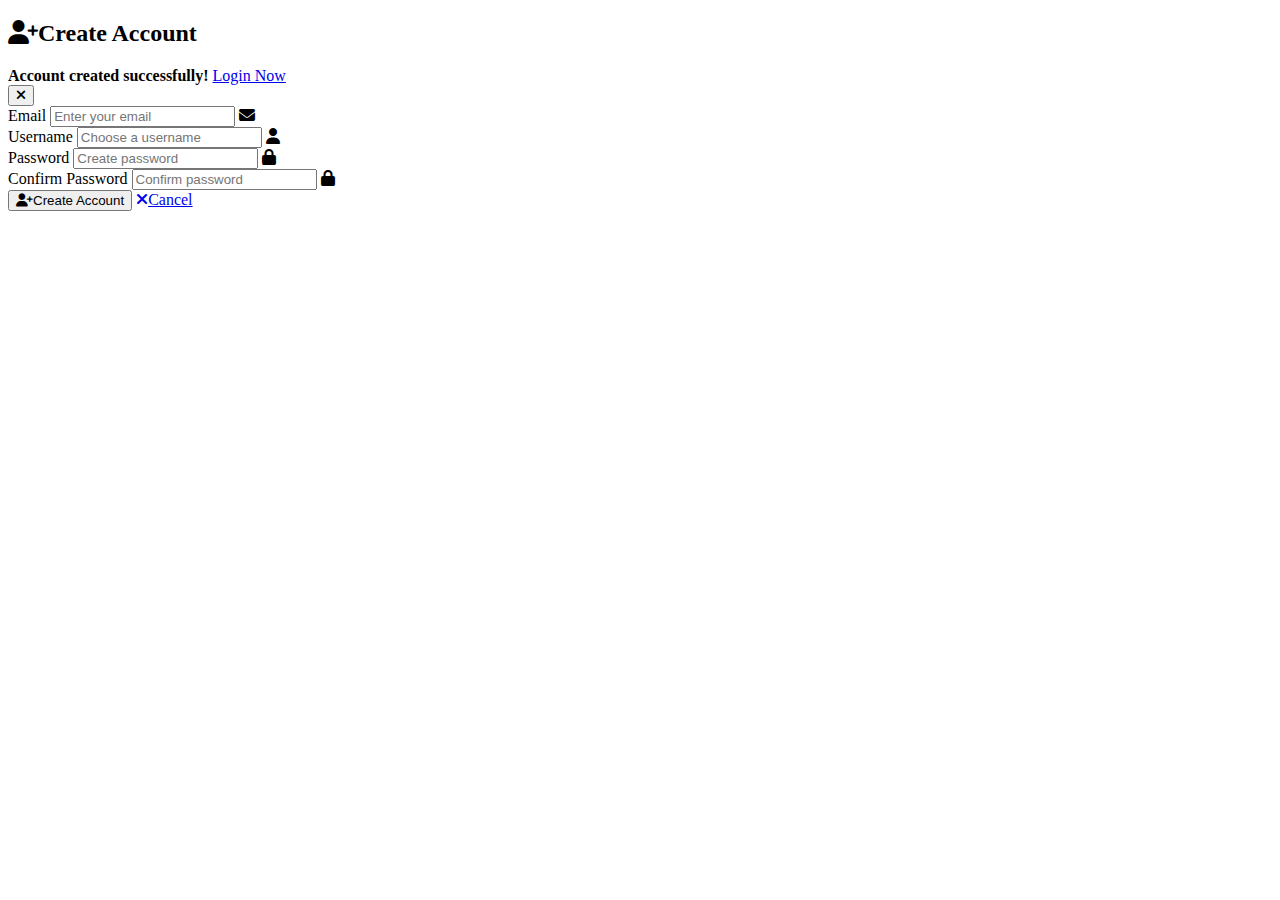
<file: src/main/resources/templates/register.html>
<!DOCTYPE html>
<html lang="en" xmlns:th="http://www.thymeleaf.org" xmlns:sec="http://www.w3.org/1999/xhtml">
<head>
    <meta charset="UTF-8">
    <meta name="viewport" content="width=device-width, initial-scale=1.0">
    <title>Create Account</title>
    <link rel="stylesheet" href="https://cdn.jsdelivr.net/npm/bootstrap-icons@1.10.5/font/bootstrap-icons.css">
    <link href="https://cdn.jsdelivr.net/npm/bootstrap@5.3.6/dist/css/bootstrap.min.css" rel="stylesheet" integrity="sha384-4Q6Gf2aSP4eDXB8Miphtr37CMZZQ5oXLH2yaXMJ2w8e2ZtHTl7GptT4jmndRuHDT" crossorigin="anonymous">
    <link rel="stylesheet" href="https://cdnjs.cloudflare.com/ajax/libs/font-awesome/6.4.0/css/all.min.css">
</head>
<body>
<div th:replace="fragments/navbar-footer :: navbar"></div>

<div class="registration-container">
    <div class="registration-card">
        <div class="registration-header">
            <h2><i class="fas fa-user-plus me-2"></i>Create Account</h2>
        </div>

        <div class="registration-body">
            <div th:if="${success}" class="success-alert">
                <div>
                    <strong>Account created successfully!</strong>
                    <a href="/login">Login Now</a>
                </div>
                <button type="button" class="close-btn" data-bs-dismiss="alert" aria-label="Close">
                    <i class="fas fa-times"></i>
                </button>
            </div>

            <form th:action="@{/register}" th:object="${registerDto}" method="post">
                <input type="hidden" th:name="${_csrf.parameterName}" th:value="${_csrf.token}" />


                <div class="form-group">
                    <label for="email" class="form-label">Email</label>
                    <input type="email" id="email" th:field="*{email}" class="form-control" placeholder="Enter your email" required>
                    <i class="fas fa-envelope form-icon"></i>
                    <div th:if="${#fields.hasErrors('email')}" th:errors="*{email}" class="error-message"></div>
                </div>

                <div class="form-group">
                    <label for="username" class="form-label">Username</label>
                    <input type="text" id="username" th:field="*{username}" class="form-control" placeholder="Choose a username" required>
                    <i class="fas fa-user form-icon"></i>
                    <div th:if="${#fields.hasErrors('username')}" th:errors="*{username}" class="error-message"></div>
                </div>

                <div class="row">
                    <div class="col-md-6">
                        <div class="form-group">
                            <label for="password" class="form-label">Password</label>
                            <input type="password" id="password" th:field="*{password}" class="form-control" placeholder="Create password" required>
                            <i class="fas fa-lock form-icon"></i>
                            <div th:if="${#fields.hasErrors('password')}" th:errors="*{password}" class="error-message"></div>
                        </div>
                    </div>
                    <div class="col-md-6">
                        <div class="form-group">
                            <label for="confirmPassword" class="form-label">Confirm Password</label>
                            <input type="password" id="confirmPassword" th:field="*{confirmPassword}" class="form-control" placeholder="Confirm password" required>
                            <i class="fas fa-lock form-icon"></i>
                            <div th:if="${#fields.hasErrors('confirmPassword')}" th:errors="*{confirmPassword}" class="error-message"></div>
                        </div>
                    </div>
                </div>

                <div class="action-buttons">
                    <button type="submit" class="btn btn-primary">
                        <i class="fas fa-user-plus me-2"></i>Create Account
                    </button>
                    <a href="/" class="btn-outline">
                        <i class="fas fa-times me-2"></i>Cancel
                    </a>
                </div>
            </form>
        </div>
    </div>
</div>

<div th:replace="fragments/navbar-footer :: footer"></div>

<script src="https://cdn.jsdelivr.net/npm/bootstrap@5.3.6/dist/js/bootstrap.bundle.min.js" integrity="sha384-4Q6Gf2aSP4eDXB8Miphtr37CMZZQ5oXLH2yaXMJ2w8e2ZtHTl7GptT4jmndRuHDT" crossorigin="anonymous"></script>
<script>
    // Close success alert functionality
    document.addEventListener('DOMContentLoaded', function() {
        const closeButtons = document.querySelectorAll('.close-btn');
        closeButtons.forEach(button => {
            button.addEventListener('click', function() {
                this.closest('.success-alert').style.display = 'none';
            });
        });
    });
</script>
</body>
</html>
</file>
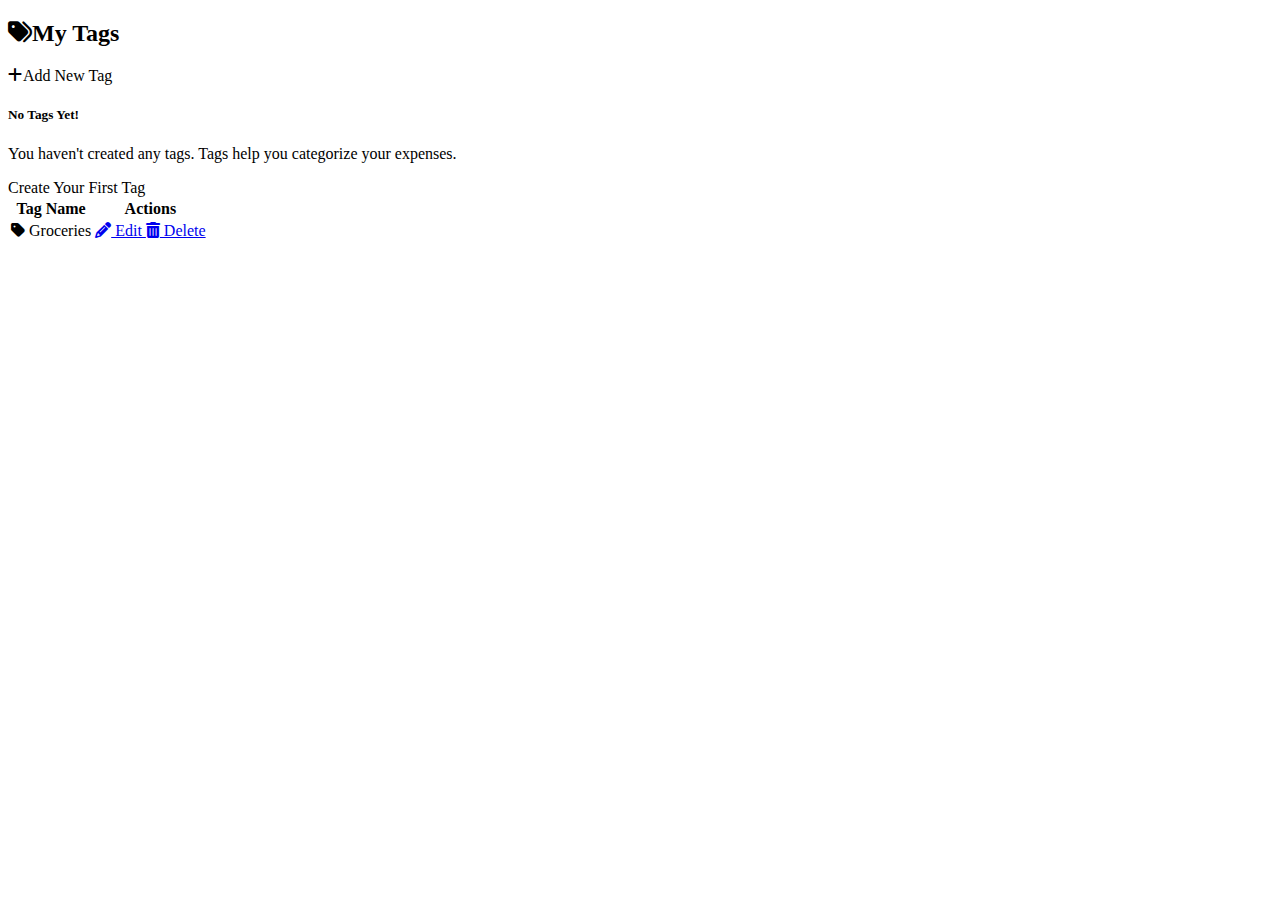
<file: src/main/resources/templates/tags.html>
<!doctype html>
<html lang="en" xmlns:th="http://www.thymeleaf.org">
<head>
    <meta charset="utf-8">
    <meta name="viewport" content="width=device-width, initial-scale=1">
    <title>My Tags</title>
    <link rel="stylesheet" th:href="@{/css/style.css}">
    <link href="https://cdn.jsdelivr.net/npm/bootstrap@5.3.6/dist/css/bootstrap.min.css" rel="stylesheet"
          integrity="sha384-4Q6Gf2aSP4eDXB8Miphtr37CMZZQ5oXLH2yaXMJ2w8e2ZtHTl7GptT4jmndRuHDT" crossorigin="anonymous">
    <link rel="stylesheet" href="https://cdnjs.cloudflare.com/ajax/libs/font-awesome/6.4.0/css/all.min.css">
</head>
<body>

<div th:replace="~{fragments/navbar-footer :: navbar}"></div>
<div class="container mt-4 content-wrapper">
<div class="container mt-4">
    <div class="d-flex justify-content-between align-items-center mb-4">
        <h2><i class="fas fa-tags me-2"></i>My Tags</h2>
        <a th:href="@{/addTags}" class="btn btn-primary">
            <i class="fas fa-plus me-2"></i>Add New Tag
        </a>
    </div>

    <!-- Case 1: Display this block if the 'tags' list is empty -->
    <div th:if="${#lists.isEmpty(tags)}" class="card text-center shadow-sm">
        <div class="card-body p-5">
            <h5 class="card-title">No Tags Yet!</h5>
            <p class="card-text text-muted">You haven't created any tags. Tags help you categorize your expenses.</p>
            <a th:href="@{/addTags}" class="btn btn-success mt-3">Create Your First Tag</a>
        </div>
    </div>

    <!-- Case 2: Display this block if the 'tags' list is NOT empty -->
    <div th:if="${not #lists.isEmpty(tags)}" class="card shadow-sm">
        <div class="card-body">
            <div class="table-responsive">
                <table class="table table-hover align-middle">
                    <thead class="table-light">
                    <tr>
                        <th>Tag Name</th>
                        <th class="text-end">Actions</th>
                    </tr>
                    </thead>
                    <tbody>
                    <!-- Loop through each tag object from the model -->
                    <tr th:each="tag : ${tags}">
                        <td class="fw-bold">
                            <i class="fas fa-tag me-2 text-secondary"></i>
                            <span th:text="${tag.name}">Groceries</span>
                        </td>
                        <td class="text-end">
                            <!-- These links are placeholders for future edit/delete functionality -->
                            <a href="#" th:href="@{/tags/edit/{id}(id=${tag.id})}" class="btn btn-sm btn-outline-primary me-2">
                                <i class="fas fa-pencil-alt me-1"></i> Edit
                            </a>
                            <a href="#" th:href="@{/tags/delete/{id}(id=${tag.id})}" class="btn btn-sm btn-outline-danger">
                                <i class="fas fa-trash-alt me-1"></i> Delete
                            </a>
                        </td>
                    </tr>
                    </tbody>
                </table>
            </div>
        </div>
    </div>
</div>
</div>
<div th:replace="~{fragments/navbar-footer :: footer}"></div>

<script src="https://cdn.jsdelivr.net/npm/bootstrap@5.3.6/dist/js/bootstrap.bundle.min.js"
        integrity="sha384-C6RzsynM9kWDrMNeT87bh95OGNyZPhcTNXj1NW7RuBCsyN/o0jlpcV8Qyq46cDfL"
        crossorigin="anonymous"></script>
</body>
</html>
</file>
